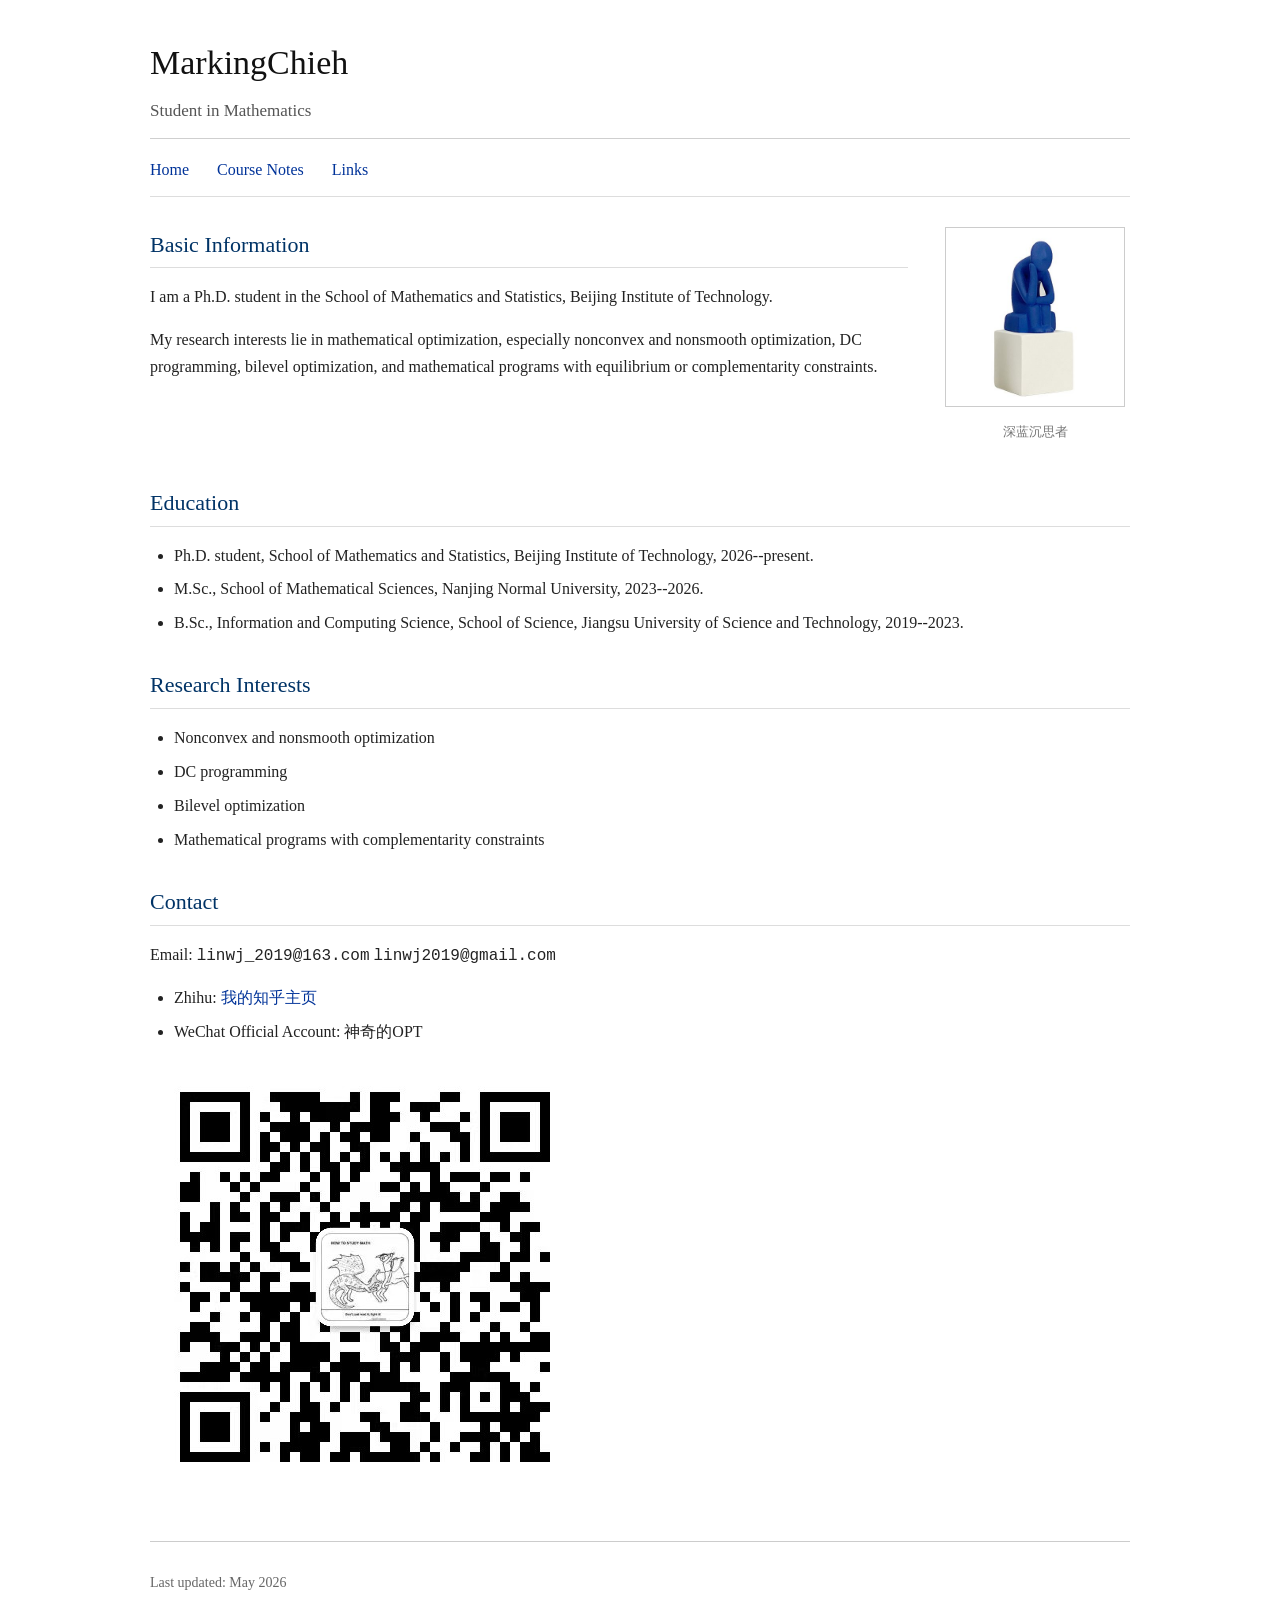
<file: index.html>
<!DOCTYPE html>
<html lang="zh-CN">
<head>
  <meta charset="UTF-8">
  <title>MarkingChieh - Homepage</title>
  <meta name="viewport" content="width=device-width, initial-scale=1.0">
  <link rel="stylesheet" href="css/style.css">
</head>

<body>
  <div class="container">

    <header class="site-header">
      <div>
        <h1> MarkingChieh </h1>
        <p class="subtitle"> Student in Mathematics</p>
      </div>
    </header>

    <nav class="navbar">
  <a href="index.html">Home</a>
  <a href="notes.html">Course Notes</a>
  <a href="links.html"> Links</a>
  <!-- <a href="publications.html">Publications</a> -->
  <!-- <a href="notes.html">Notes</a> -->
  <!-- <a href="pdffile/cv.pdf">CV</a> -->
    </nav>

    <main>
      <section class="profile">
        <div class="profile-text">
          <h2>Basic Information</h2>
          <p>
            I am a Ph.D. student in the School of Mathematics and Statistics,
            Beijing Institute of Technology.
          </p>
          
          <p>
            My research interests lie in mathematical optimization, especially
            nonconvex and nonsmooth optimization, DC programming, bilevel
            optimization, and mathematical programs with equilibrium or
            complementarity constraints.
          </p>
          
      
<!--          <p>
            Previously, I received my master's degree from the School of
            Mathematical Sciences, Nanjing Normal University.
          </p>-->
        </div>

        <div class="profile-photo">
          <img src="images/深蓝沉思者头像.jpg" alt="深蓝沉思者头像">
          <p class="photo-note">深蓝沉思者</p>
        </div>
      </section>

      <section>
        <h2>Education</h2>
        <ul>
          <li>
            Ph.D. student, School of Mathematics and Statistics,
            Beijing Institute of Technology, 2026--present.
          </li>
          <li>
            M.Sc., School of Mathematical Sciences,
            Nanjing Normal University, 2023--2026.
          </li>
          <li>
            B.Sc., Information and Computing Science, School of Science, 
            Jiangsu University of Science and Technology, 2019--2023.
          </li>
        </ul>
      </section>

      <section>
        <h2>Research Interests</h2>
        <ul>
          <li>Nonconvex and nonsmooth optimization</li>
          <li>DC programming</li>
          <li>Bilevel optimization</li>
          <li>Mathematical programs with complementarity constraints</li>
        </ul>
      </section>

      
<!--
      <section>
        <h2>Publications and Preprints</h2>
        <ol>
          <li>
            Wenjie Lin.
            <em>Inexact Bregman proximal DC algorithms with extrapolation</em>.
            Manuscript in preparation.
            [<a href="pdffile/note.pdf">PDF</a>]
          </li>
        </ol>
        <p class="more-link"><a href="publications.html">More publications and projects &raquo;</a></p>
      </section>
-->
      


    <section>
  <h2>Contact</h2>
        <p>
          Email: <span class="email">linwj_2019@163.com</span> <span class="email">linwj2019@gmail.com</span>
        </p>
  <ul>
   <!-- <li>
      GitHub:
      <a href="https://github.com/Marking2019" target="_blank">Marking2019</a>
    </li>-->
    <li>
      Zhihu:
      <a href="https://www.zhihu.com/people/jiu-wu-zhi-zun-mark" target="_blank">我的知乎主页</a>
    </li>
    <li>
      WeChat Official Account:
      神奇的OPT
    </li>
  </ul>
    <div class="wechat-qrcode">
    <img src="images/神奇的OPT-wechat-qrcode.jpg" alt="WeChat Official Account QR Code">
  </div>
</section>
    </main>

    <footer>
      <p>Last updated: May 2026</p>
    </footer>

  </div>
</body>
</html>
</file>
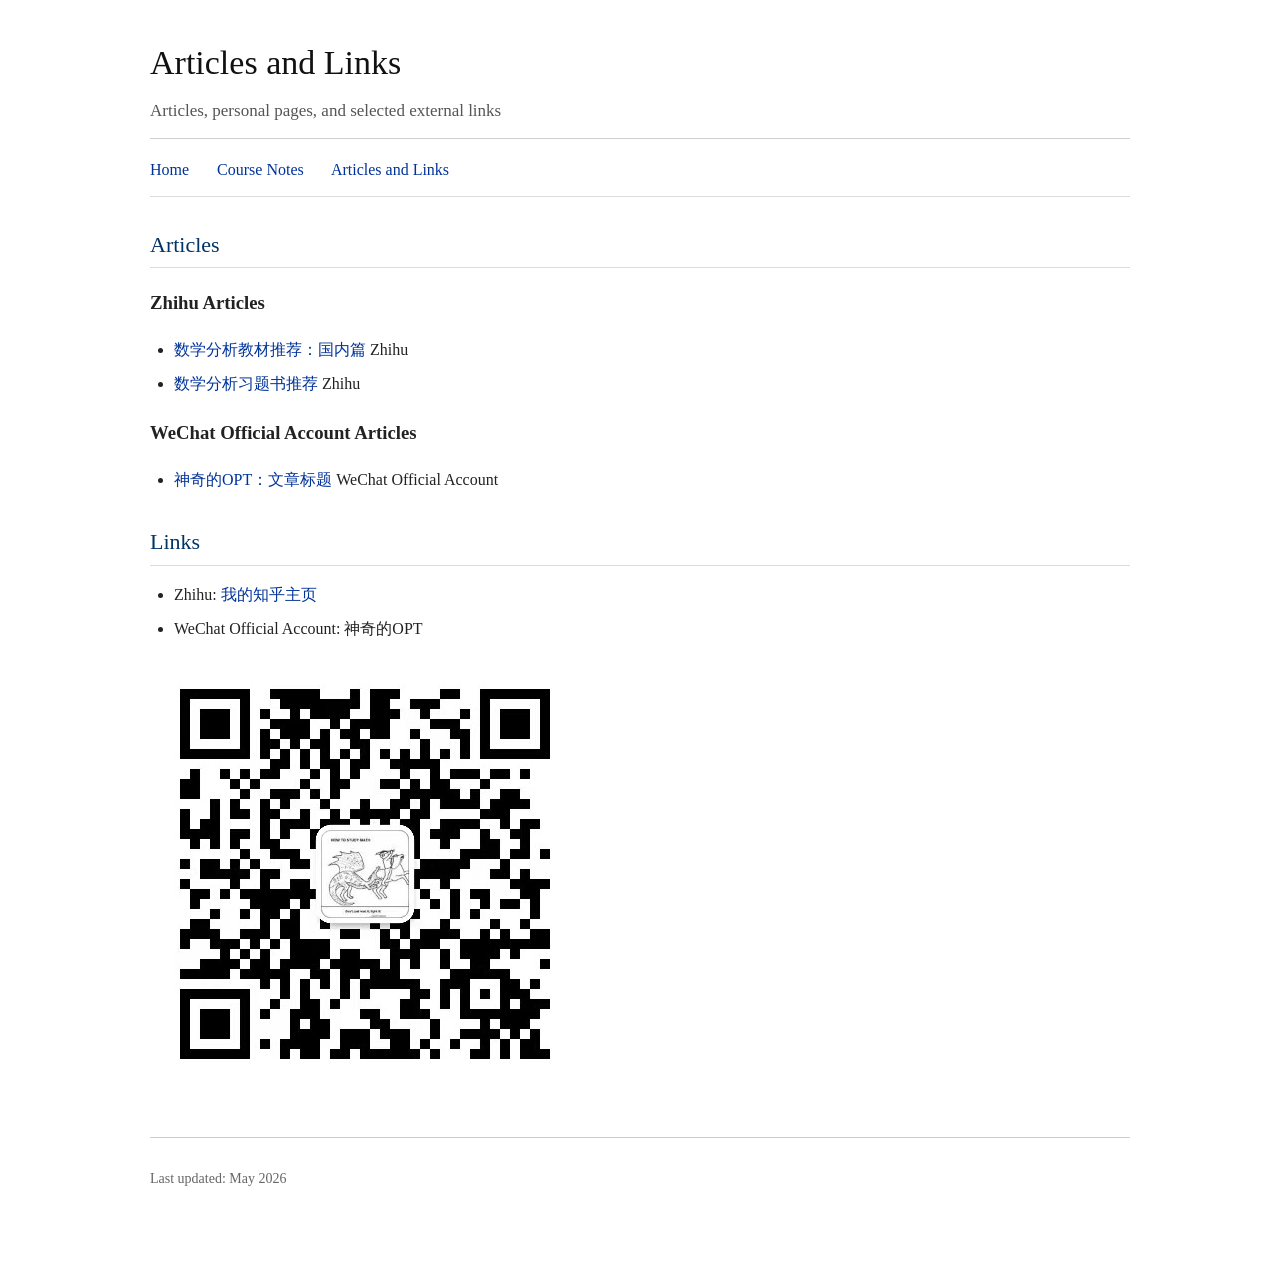
<file: articles.html>
<!DOCTYPE html>
<html lang="zh-CN">
<head>
  <meta charset="UTF-8">
  <title>Articles and Links - MarkingChieh</title>
  <meta name="viewport" content="width=device-width, initial-scale=1.0">
  <link rel="stylesheet" href="css/style.css">
</head>

<body>
  <div class="container">

    <header class="site-header">
      <div>
        <h1>Articles and Links</h1>
        <p class="subtitle">Articles, personal pages, and selected external links</p>
      </div>
    </header>

    <nav class="navbar">
      <a href="index.html">Home</a>
      <a href="notes.html">Course Notes</a>
      <a href="articles.html">Articles and Links</a>
    </nav>

    <main>
      <section>
        <h2>Articles</h2>

        <h3>Zhihu Articles</h3>
        <ul>
          <li>
            <a href="你的知乎文章链接" target="_blank">
              数学分析教材推荐：国内篇
            </a>
            <span class="article-source">Zhihu</span>
          </li>
          <li>
            <a href="你的知乎文章链接" target="_blank">
              数学分析习题书推荐
            </a>
            <span class="article-source">Zhihu</span>
          </li>
        </ul>

        <h3>WeChat Official Account Articles</h3>
        <ul>
          <li>
            <a href="你的微信公众号文章链接" target="_blank">
              神奇的OPT：文章标题
            </a>
            <span class="article-source">WeChat Official Account</span>
          </li>
        </ul>
      </section>

      <section>
        <h2>Links</h2>
        <ul>
          <li>
            Zhihu:
            <a href="https://www.zhihu.com/people/jiu-wu-zun-mark" target="_blank">我的知乎主页</a>
          </li>
          <li>
            WeChat Official Account:
            神奇的OPT
          </li>
          <!--
          <li>
            GitHub:
            <a href="https://github.com/Marking2019" target="_blank">Marking2019</a>
          </li>
          -->
        </ul>

        <div class="wechat-qrcode">
          <img src="images/神奇的OPT-wechat-qrcode.jpg" alt="WeChat Official Account QR Code">
        </div>
      </section>
    </main>

    <footer>
      <p>Last updated: May 2026</p>
    </footer>

  </div>
</body>
</html>
</file>
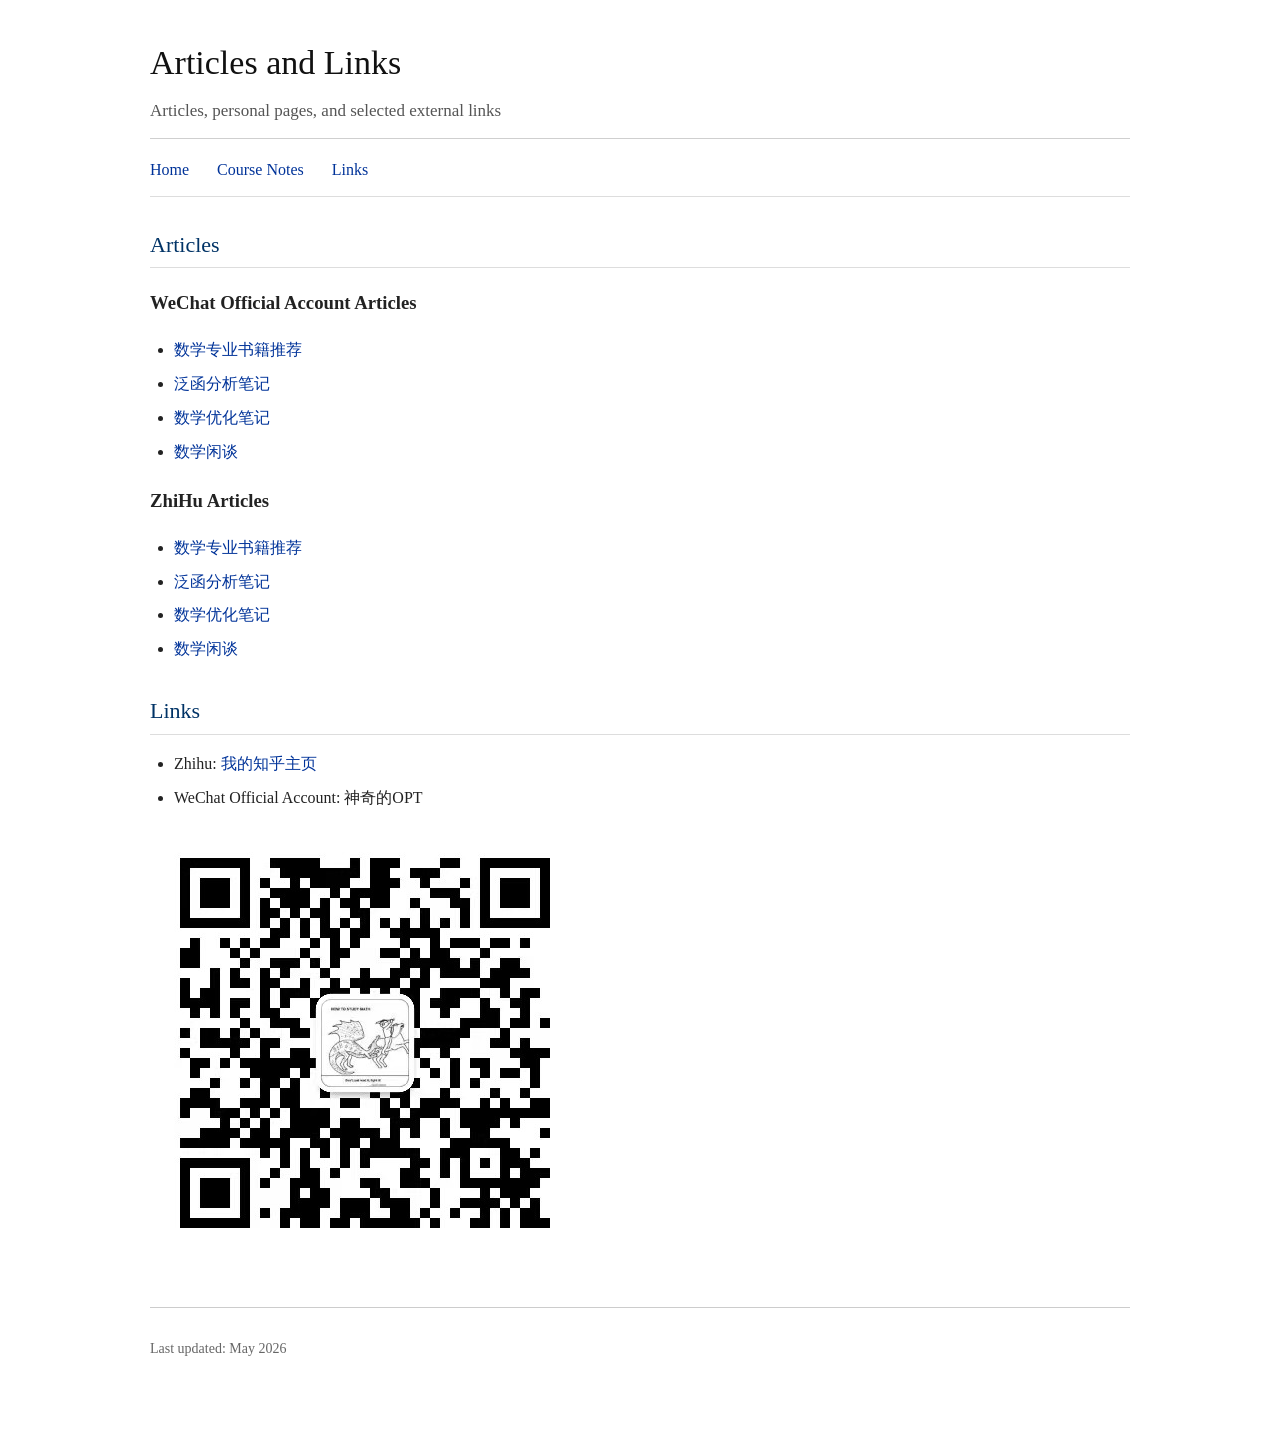
<file: links.html>
<!DOCTYPE html>
<html lang="zh-CN">
<head>
  <meta charset="UTF-8">
  <title>Articles and Links - MarkingChieh</title>
  <meta name="viewport" content="width=device-width, initial-scale=1.0">
  <link rel="stylesheet" href="css/style.css">
</head>

<body>
  <div class="container">

    <header class="site-header">
      <div>
        <h1>Articles and Links</h1>
        <p class="subtitle">Articles, personal pages, and selected external links</p>
      </div>
    </header>

    <nav class="navbar">
      <a href="index.html">Home</a>
      <a href="notes.html">Course Notes</a>
      <a href="links.html"> Links</a>
    </nav>

    <main>
      <section>
        <h2>Articles</h2>

        <h3>WeChat Official Account Articles</h3>
        <ul>
          <li>
            <a href="https://mp.weixin.qq.com/mp/appmsgalbum?__biz=MzkxODQxNDk2Mg==&action=getalbum&album_id=4509685033959571463&scene=126&sessionid=1779370992315#wechat_redirect" target="_blank">
              数学专业书籍推荐
            </a>
            <!--<span class="article-source">Zhihu</span>-->
          </li>
          <li>
            <a href="https://mp.weixin.qq.com/mp/appmsgalbum?__biz=MzkxODQxNDk2Mg==&action=getalbum&album_id=4473367613628366862&scene=126&sessionid=1779370992315#wechat_redirect" target="_blank">
              泛函分析笔记
            </a>
            <!--<span class="article-source">Zhihu</span>-->
          </li>
           <li>
            <a href="https://mp.weixin.qq.com/mp/appmsgalbum?__biz=MzkxODQxNDk2Mg==&action=getalbum&album_id=3336222961019748353&scene=126&sessionid=1779370992315#wechat_redirect
        <h3>Zhihu Articles</h3>" target="_blank">
              数学优化笔记
            </a>
            <!--<span class="article-source">WeChat Official Account</span>-->
          </li>
          <li>
            <a href="https://mp.weixin.qq.com/mp/appmsgalbum?__biz=MzkxODQxNDk2Mg==&action=getalbum&album_id=4215423409599168523&subscene=0&scenenote=https%3A%2F%2Fmp.weixin.qq.com%2Fs%3F__biz%3DMzkxODQxNDk2Mg%3D%3D%26mid%3D2247484214%26idx%3D1%26sn%3D68824339265524219ba9f9652ab51039%26chksm%3Dc0521d5a2276522e63ade30691f406c546a68da535eb75683ef748a6535f7935fd96c3db6b75%26scene%3D0%26xtrack%3D1%26subscene%3D90%26key%[base64]%26ascene%3D7%26uin%3DMjU4NzA4OTAwMg%253D%253D%26devicetype%3DUnifiedPCWindows%26version%3Df2541f0d%26lang%3Dzh_CN%26countrycode%3DCN%26exportkey%3Dn_ChQIAhIQvZmN8pDbrO0QFZb%252FHmPpPxLoAQIE97dBBAEAAAAAAFaMOANlDR8AAAAOpnltbLcz9gKNyK89dVj0jQzSZpN8Cv%252BrKMrm0PX%252BQsP8739EyWtFhZhSyPXMu3pun5zy9R5egtj5TNhDxane5t9p6%252F8pXSrgascac7xUTCSVvpuK3xpNfGQc1EK3YEi4XUvt9%252B905jekfEqdmm9UJf99QKpTxRGMW4mM1x9JDSouiiXbgLFZyAkduJtw1rZqh0seOZPBiILzFgFCyNj9ZyFdCNJzl1ph4pQDF2sGZHD45HJA8o0Z43tLCmwivJTzUV%252F44KKjkNAdTCGXIivuo58%253D%26acctmode%3D0%26pass_ticket%3D%252BQOKilo4XLk8X3jMQwRffCUYYIDFS944%252BG%252Fb%252BmPiJhpdmJmx8%252B%252BTes5o%252FFnZ2hun%26wx_header%3D0&mid=2247484214&idx=1&nolastread=1&sessionid=#wechat_redirect" target="_blank">
              数学闲谈
            </a>
            <!--<span class="article-source">WeChat Official Account</span>-->
          </li>
        </ul>
<h3>ZhiHu Articles</h3>
        <ul>
          <li>
            <a href="https://www.zhihu.com/column/c_2036798272048719622" target="_blank">
              数学专业书籍推荐
            </a>
            <!--<span class="article-source">WeChat Official Account</span>-->
          </li>
          <li>
            <a href="https://www.zhihu.com/column/c_2027703095065416997" target="_blank">
              泛函分析笔记
            </a>
            <!--<span class="article-source">WeChat Official Account</span>-->
          </li>
          <li>
            <a href="https://www.zhihu.com/column/c_1345852222853439489" target="_blank">
              数学优化笔记
            </a>
            <!--<span class="article-source">WeChat Official Account</span>-->
          </li>
          <li>
            <a href="https://www.zhihu.com/column/c_1963230948062639847" target="_blank">
              数学闲谈
            </a>
            <!--<span class="article-source">WeChat Official Account</span>-->
          </li>
        </ul>
      </section>

      <section>
        <h2>Links</h2>
        <ul>
          <li>
            Zhihu:
            <a href="https://www.zhihu.com/people/jiu-wu-zhi-zun-mark" target="_blank">我的知乎主页</a>
          </li>
          <li>
            WeChat Official Account:
            神奇的OPT
          </li>
          <!--
          <li>
            GitHub:
            <a href="https://github.com/Marking2019" target="_blank">Marking2019</a>
          </li>
          -->
        </ul>

        <div class="wechat-qrcode">
          <img src="images/神奇的OPT-wechat-qrcode.jpg" alt="WeChat Official Account QR Code">
        </div>
      </section>
    </main>

    <footer>
      <p>Last updated: May 2026</p>
    </footer>

  </div>
</body>
</html>
</file>
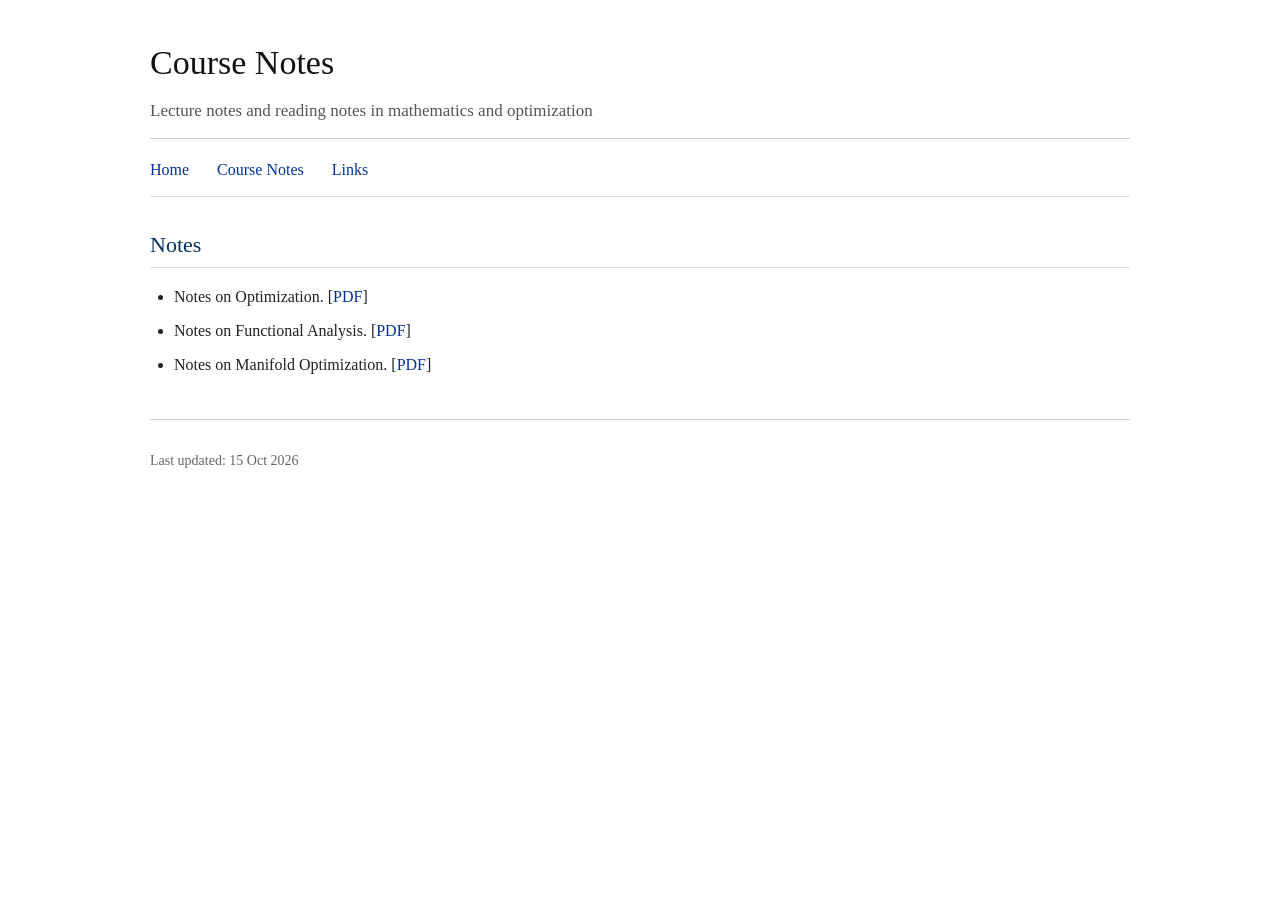
<file: notes.html>
<!DOCTYPE html>
<html lang="zh-CN">
<head>
  <meta charset="UTF-8">
  <title>Notes - Wenjie Lin</title>
  <meta name="viewport" content="width=device-width, initial-scale=1.0">
  <link rel="stylesheet" href="css/style.css">
</head>

<body>
  <div class="container">

    <header class="site-header">
      <div>
        <h1>Course Notes</h1>
<p class="subtitle">Lecture notes and reading notes in mathematics and optimization</p>
      </div>
    </header>

    <nav class="navbar">
  <a href="index.html">Home</a>
  <a href="notes.html">Course Notes</a>
    <a href="links.html">Links</a>
</nav>

    <main>
   <section>
        <h2>Notes</h2>
        <ul>
          <li>
            Notes on Optimization.
            [<a href="pdffile/最优化理论与方法笔记elegantnote-cn.pdf">PDF</a>]
          </li>
          <li>
            Notes on Functional Analysis.
            [<a href="pdffile/泛函分析elegantnote-cn.pdf">PDF</a>]
          </li>
          <li>
            Notes on Manifold Optimization.
            [<a href="pdffile/流形优化elegantnote-cn.pdf">PDF</a>]
          </li>          
        </ul>
        <!--<p class="more-link"><a href="notes.html">More notes and talks &raquo;</a></p>-->
      </section>
<!--  
      <section>
        <h2>Reading Notes</h2>
        <ul>
          <li>
            Notes on bilevel optimization and value-function reformulations.
          </li>
          <li>
            Notes on DC programming and DCA-type methods.
          </li>
          <li>
            Notes on augmented Lagrangian methods for MPCCs.
          </li>
        </ul>
      </section>-->

    <!--   <section>
        <h2>Talks</h2>
        <ul>
          <li>
            MPEC, MPCC, and stationarity concepts.
          </li>
          <li>
            Scholtes-type relaxation methods for complementarity constrained problems.
          </li>
        </ul>
      </section>-->
    </main>

    <footer>
      <p>Last updated: 15 Oct 2026</p>
    </footer>

  </div>
</body>
</html>
</file>
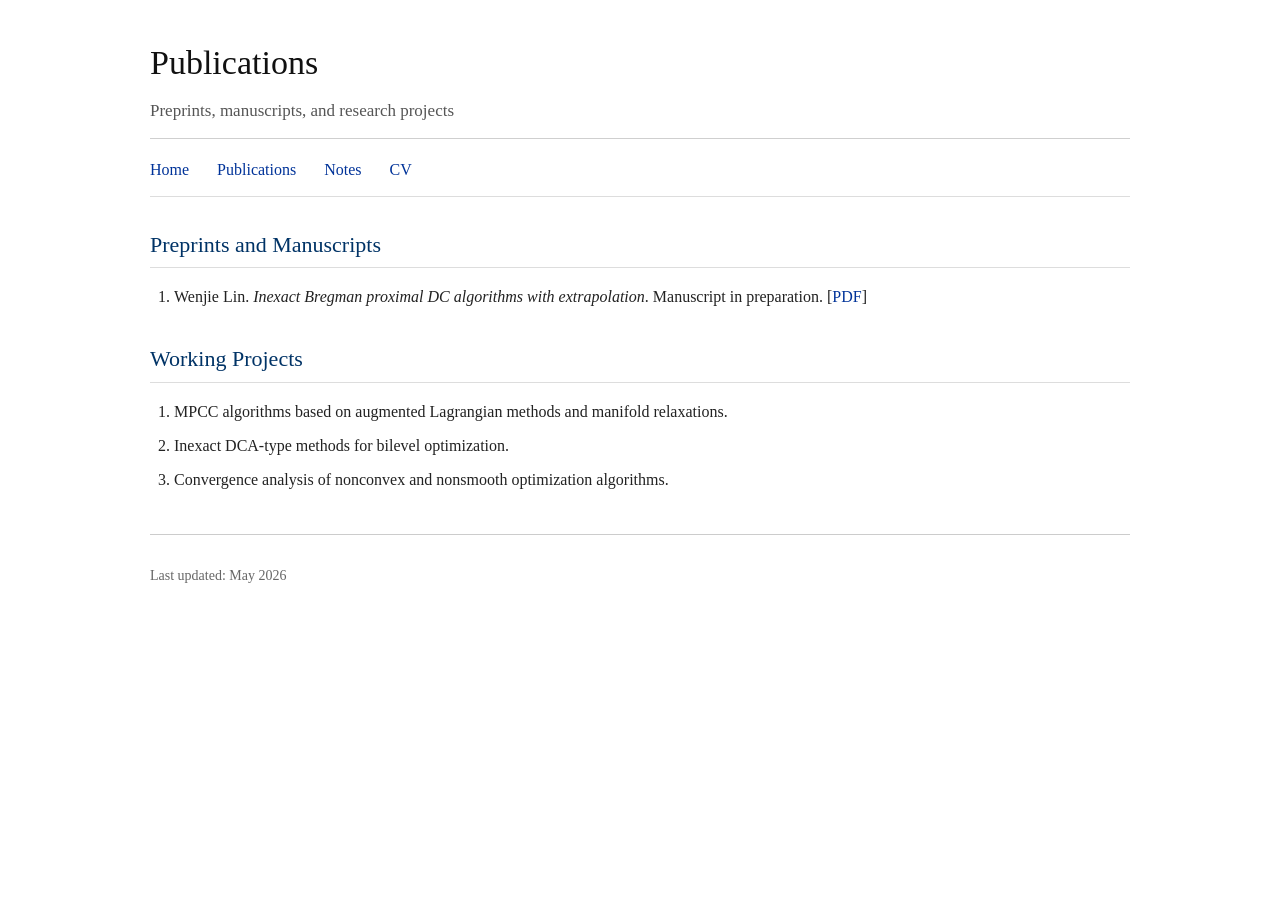
<file: publications.html>
<!DOCTYPE html>
<html lang="zh-CN">
<head>
  <meta charset="UTF-8">
  <title>Publications - Wenjie Lin</title>
  <meta name="viewport" content="width=device-width, initial-scale=1.0">
  <link rel="stylesheet" href="css/style.css">
</head>

<body>
  <div class="container">

    <header class="site-header">
      <div>
        <h1>Publications</h1>
        <p class="subtitle">Preprints, manuscripts, and research projects</p>
      </div>
    </header>

    <nav class="navbar">
      <a href="index.html">Home</a>
      <a href="publications.html">Publications</a>
      <a href="notes.html">Notes</a>
      <a href="pdffile/cv.pdf">CV</a>
    </nav>

    <main>
      <section>
        <h2>Preprints and Manuscripts</h2>
        <ol>
          <li>
            Wenjie Lin.
            <em>Inexact Bregman proximal DC algorithms with extrapolation</em>.
            Manuscript in preparation.
            [<a href="pdffile/note.pdf">PDF</a>]
          </li>
        </ol>
      </section>

      <section>
        <h2>Working Projects</h2>
        <ol>
          <li>
            MPCC algorithms based on augmented Lagrangian methods and manifold relaxations.
          </li>
          <li>
            Inexact DCA-type methods for bilevel optimization.
          </li>
          <li>
            Convergence analysis of nonconvex and nonsmooth optimization algorithms.
          </li>
        </ol>
      </section>
    </main>

    <footer>
      <p>Last updated: May 2026</p>
    </footer>

  </div>
</body>
</html>
</file>
<file: css/style.css>
body {
  margin: 0;
  padding: 0;
  background: #ffffff;
  color: #222222;
  font-family: Georgia, "Times New Roman", "Microsoft YaHei", "SimSun", serif;
  font-size: 16px;
  line-height: 1.68;
}

.container {
  max-width: 980px;
  margin: 0 auto;
  padding: 34px 28px 60px;
}

.site-header {
  border-bottom: 1px solid #cfcfcf;
  margin-bottom: 16px;
  padding-bottom: 12px;
}

h1 {
  margin: 0;
  font-size: 34px;
  font-weight: normal;
  color: #111111;
}

.subtitle {
  margin: 6px 0 0;
  color: #555555;
  font-size: 17px;
}

.navbar {
  margin: 18px 0 30px;
  padding-bottom: 12px;
  border-bottom: 1px solid #dddddd;
}

.navbar a {
  margin-right: 24px;
  color: #003399;
  text-decoration: none;
}

.navbar a:hover {
  text-decoration: underline;
}

section {
  margin-bottom: 30px;
}

h2 {
  font-size: 22px;
  font-weight: normal;
  color: #003366;
  border-bottom: 1px solid #dddddd;
  padding-bottom: 4px;
  margin: 0 0 12px;
}

ul, ol {
  padding-left: 24px;
}

li {
  margin-bottom: 7px;
}

a {
  color: #003399;
  text-decoration: none;
}

a:hover {
  text-decoration: underline;
}

.profile {
  display: flex;
  gap: 32px;
  align-items: flex-start;
}

.profile-text {
  flex: 1;
}

.profile-photo {
  width: 190px;
  text-align: center;
}

.profile-photo img {
  width: 170px;
  max-width: 100%;
  border: 1px solid #cccccc;
  padding: 4px;
  background: #ffffff;
}

.photo-note {
  margin-top: 8px;
  color: #777777;
  font-size: 13px;
  line-height: 1.4;
}

.email {
  font-family: Consolas, "Courier New", monospace;
}

.more-link {
  margin-top: 8px;
}

footer {
  margin-top: 40px;
  padding-top: 15px;
  border-top: 1px solid #cccccc;
  color: #666666;
  font-size: 14px;
}

code {
  font-family: Consolas, "Courier New", monospace;
  font-size: 90%;
}

@media (max-width: 700px) {
  .container {
    padding: 24px 18px 44px;
  }

  .profile {
    display: block;
  }

  .profile-photo {
    margin-top: 20px;
    text-align: left;
  }

  .navbar a {
    display: inline-block;
    margin-right: 16px;
    margin-bottom: 8px;
  }

  h1 {
    font-size: 30px;
  }
}
.神奇的OPT-wechat-qrcode {
  margin-top: 12px;
}

.神奇的OPT-wechat-qrcode img {
  width: 100px;
  border: 1px solid #cccccc;
  padding: 4px;
  background: #ffffff;
}

.神奇的OPT-wechat-qrcode p {
  margin-top: 6px;
  color: #555555;
  font-size: 14px;
}
</file>
